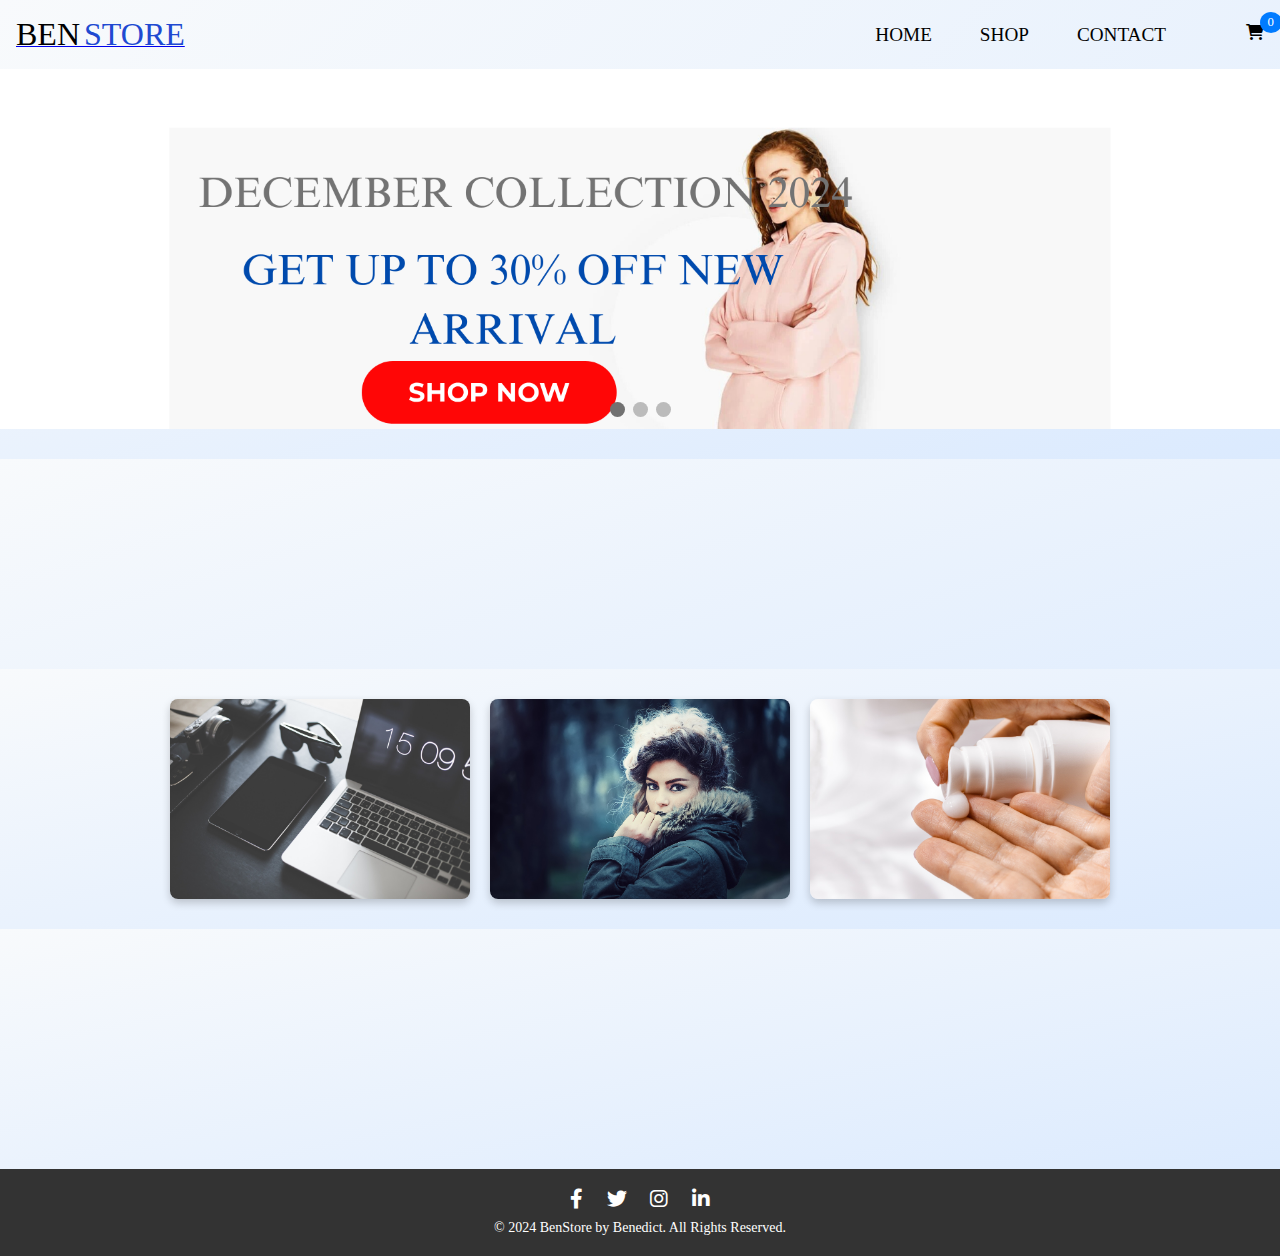
<file: index.html>
<html lang="en">
<head>
  <meta charset="UTF-8">
  <meta name="viewport" content="width=device-width, initial-scale=1.0">
  <title>BEN STORE</title>
  <link rel="stylesheet" href="styles.css">
  <base href="Frontend_TMA">
</head>
<body>
    <div id="navbar-container"></div>
    <iframe src="slideshow.html" width="100%" height="600px" style="border:none;"></iframe>
    <iframe src="cards.html" width="100%" height="500px" style="border:none;"></iframe>
    <script src="index.js"></script>
    <div id="footer-container"></div>
</body>
</html>
</file>
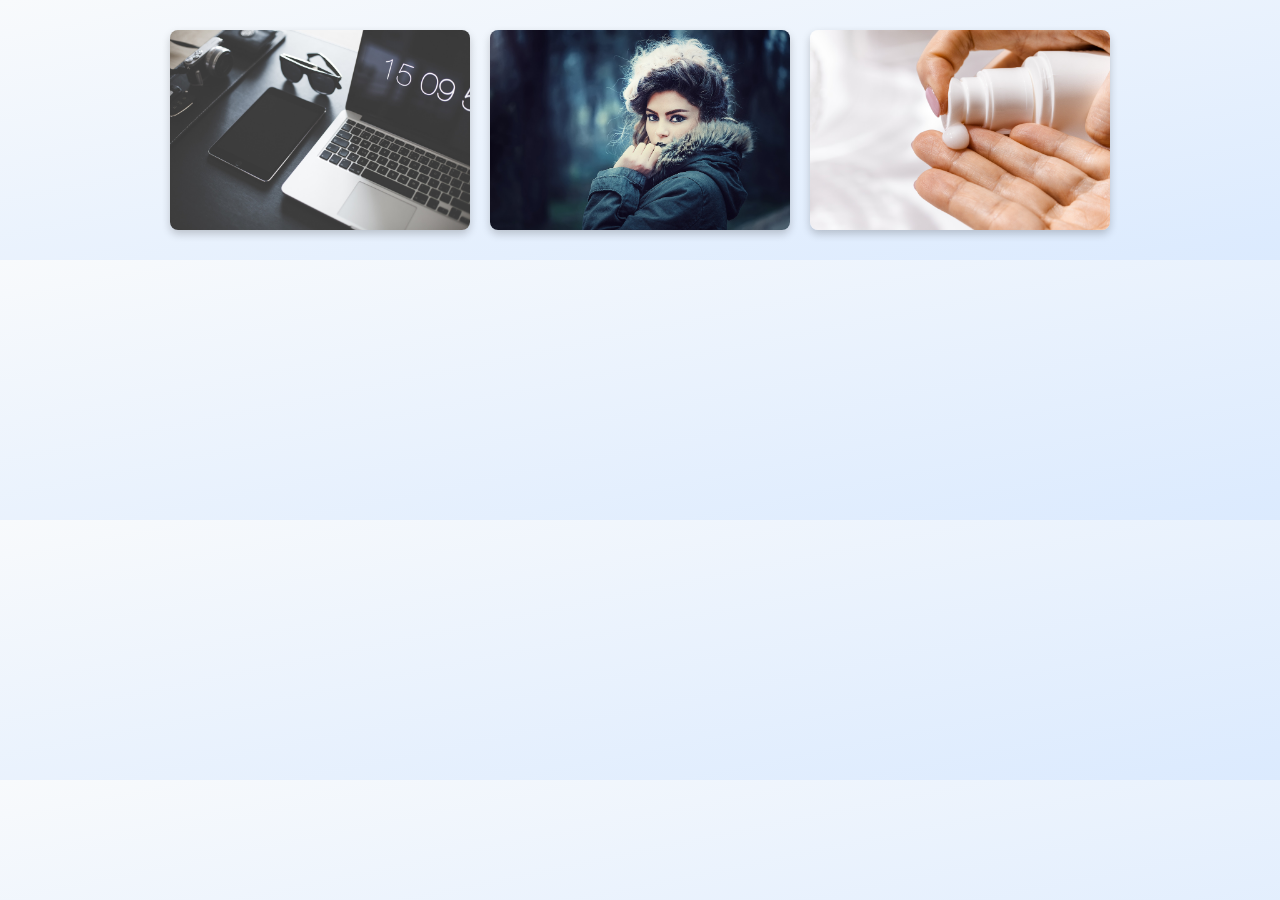
<file: cards.html>
<!DOCTYPE html>
<html lang="en">
<head>
  <meta charset="UTF-8">
  <meta name="viewport" content="width=device-width, initial-scale=1.0">
  <title>Cards</title>
  <link rel="stylesheet" href="styles.css">
</head>
<body>

  <div class="card-container">
    <div class="card">
      <div class="card-image">
        <img src="./assets/images/electronic.jpg" alt="Image 1">
        <div class="overlay">
          <div class="text">Electronic</div>
        </div>
      </div>
    </div>
    <div class="card">
      <div class="card-image">
        <img src="./assets/images/fashion.jpg" alt="Image 2">
        <div class="overlay">
          <div class="text">Fashion</div>
        </div>
      </div>
    </div>
    <div class="card">
      <div class="card-image">
        <img src="./assets/images/health.jpg" alt="Image 3">
        <div class="overlay">
          <div class="text">Health</div>
        </div>
      </div>
    </div>
  </div>

</body>
</html>
</file>
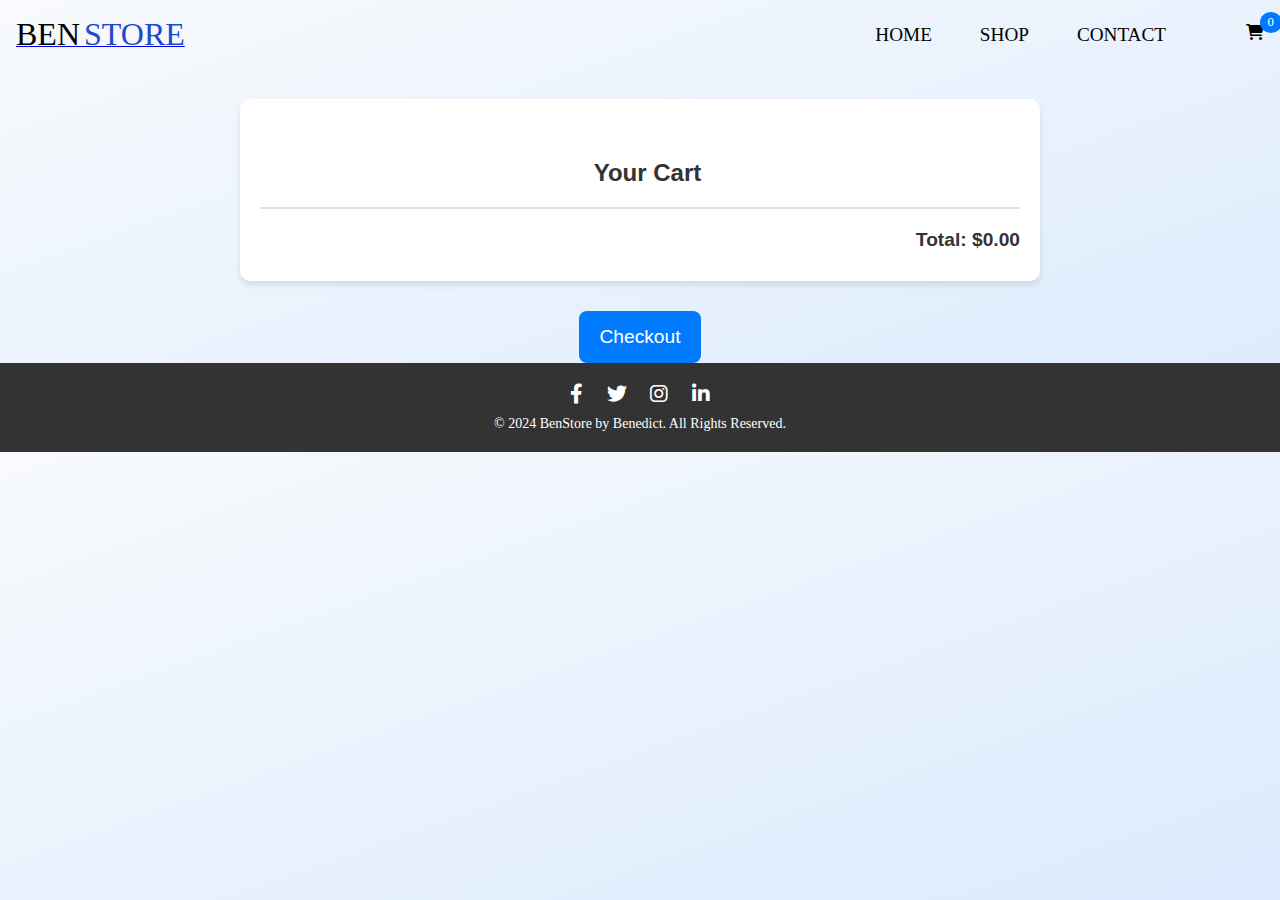
<file: cart.html>
<!DOCTYPE html>
<html lang="en">
<head>
    <meta charset="UTF-8">
    <meta name="viewport" content="width=device-width, initial-scale=1.0">
    <title>Cart</title>
</head>
<body>
    <div id="navbar-container"></div>
    <div id="cart">
        <h2>Your Cart</h2>
        <ul id="cart-items"></ul>
        <p><span id="total-price">0</span></p>
      </div>

      <div class="checkout-button" style="display: flex; align-items: center; justify-content: center;">
        <a href="checkout.html"><button>Checkout</button></a>
      </div>

    <div id="footer-container"></div>
    <script src="cart.js"></script>
    <script src="index.js"></script>
</body>
</html>
</file>
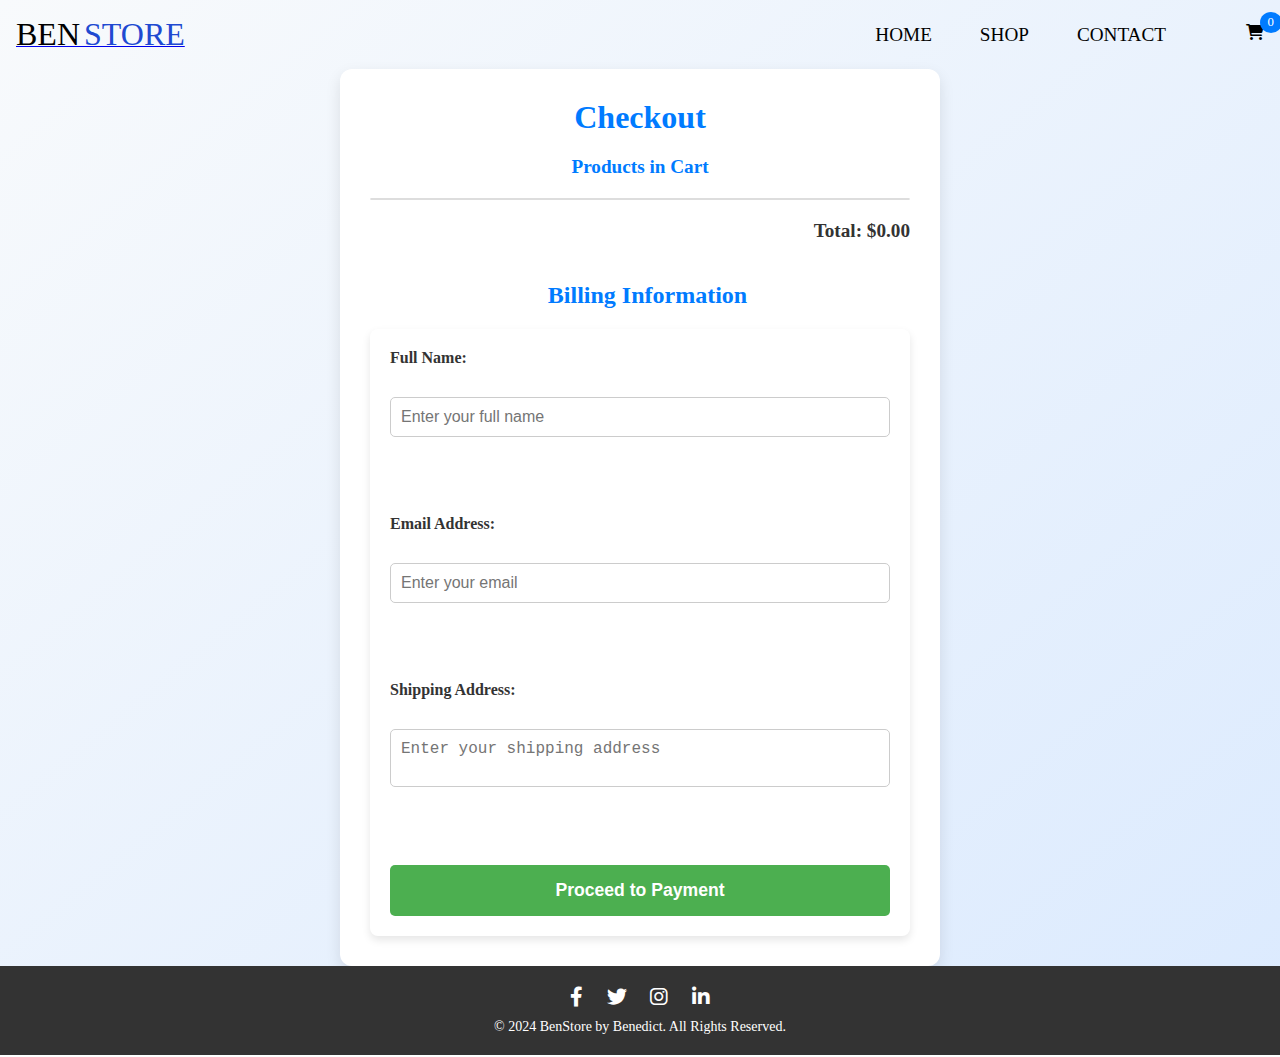
<file: checkout.html>
<!DOCTYPE html>
<html lang="en">
<head>
    <meta charset="UTF-8">
    <meta name="viewport" content="width=device-width, initial-scale=1.0">
    <title>Checkout</title>
    <link rel="stylesheet" href="styles.css">
</head>
<body>
    <div id="navbar-container"></div>
    <div class="checkout-container">

   

    <h1>Checkout</h1>
        <h4>Products in Cart</h4>
    <!-- Cart items list -->
    <ul id="cart-items"></ul>

    <!-- Total price -->
    <p id="total-price">Total: $0</p>

    <!-- Checkout Form -->
    <h2>Billing Information</h2>
    <form id="checkout-form">
        <label for="name">Full Name:</label>
        <input type="text" id="name" name="name" required placeholder="Enter your full name">
        <br>

        <label for="email">Email Address:</label>
        <input type="email" id="email" name="email" required placeholder="Enter your email">
        <br>

        <label for="address">Shipping Address:</label>
        <textarea id="address" name="address" required placeholder="Enter your shipping address"></textarea>
        <br>

        <button type="submit">Proceed to Payment</button>
    </form>
</div>
    <script>
        // Retrieve cart from localStorage
        const cart = JSON.parse(localStorage.getItem('cart')) || [];

        // Display cart items and calculate total price
        const cartItems = document.getElementById('cart-items');
        const totalPrice = document.getElementById('total-price');
        const checkoutForm = document.getElementById('checkout-form');

        let total = 0;

        // Loop through each item in the cart and display it
        cart.forEach(item => {
            const li = document.createElement('li');
            li.textContent = `${item.name} - $${item.price.toFixed(2)}`;
            cartItems.appendChild(li);
            total += item.price;
        });

        // Display the total price
        totalPrice.textContent = `Total: $${total.toFixed(2)}`;

        // Form validation and submission
        checkoutForm.addEventListener('submit', (event) => {
            event.preventDefault();  // Prevent form from submitting

            // Get form values
            const name = document.getElementById('name').value.trim();
            const email = document.getElementById('email').value.trim();
            const address = document.getElementById('address').value.trim();

            // Simple validation
            if (!name || !email || !address) {
                alert("Please fill in all fields.");
                return;
            }

            // Additional email validation (optional)
            const emailRegex = /^[^\s@]+@[^\s@]+\.[^\s@]+$/;
            if (!emailRegex.test(email)) {
                alert("Please enter a valid email address.");
                return;
            }

            // If everything is valid, proceed (this could be the step to handle payment)
            alert("Proceeding to payment...");
            // Optionally, you can redirect the user to a payment page here:
            // window.location.href = "payment-page.html";
        });
    </script>
        <div id="footer-container"></div>
        <script src="index.js" ></script>
</body>
</html>
</file>
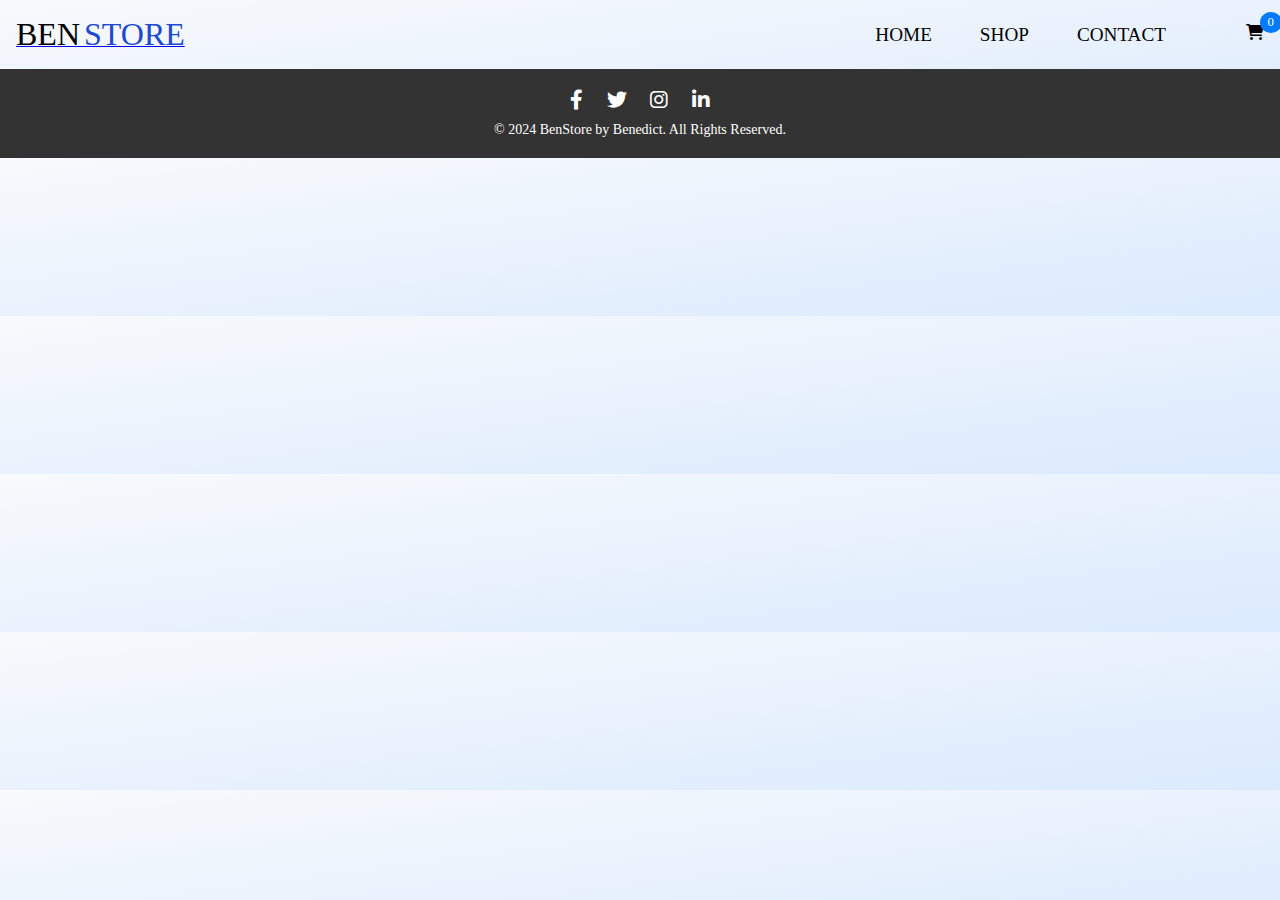
<file: contact.html>
<!DOCTYPE html>
<html lang="en">
<head>
    <meta charset="UTF-8">
    <meta name="viewport" content="width=device-width, initial-scale=1.0">
    <title>Contact</title>
  <link rel="stylesheet" href="styles.css">
</head>
<body>
    <div id="navbar-container"></div>
    <script src="index.js"></script>
    <div id="footer-container"></div>

</body>
</html>
</file>
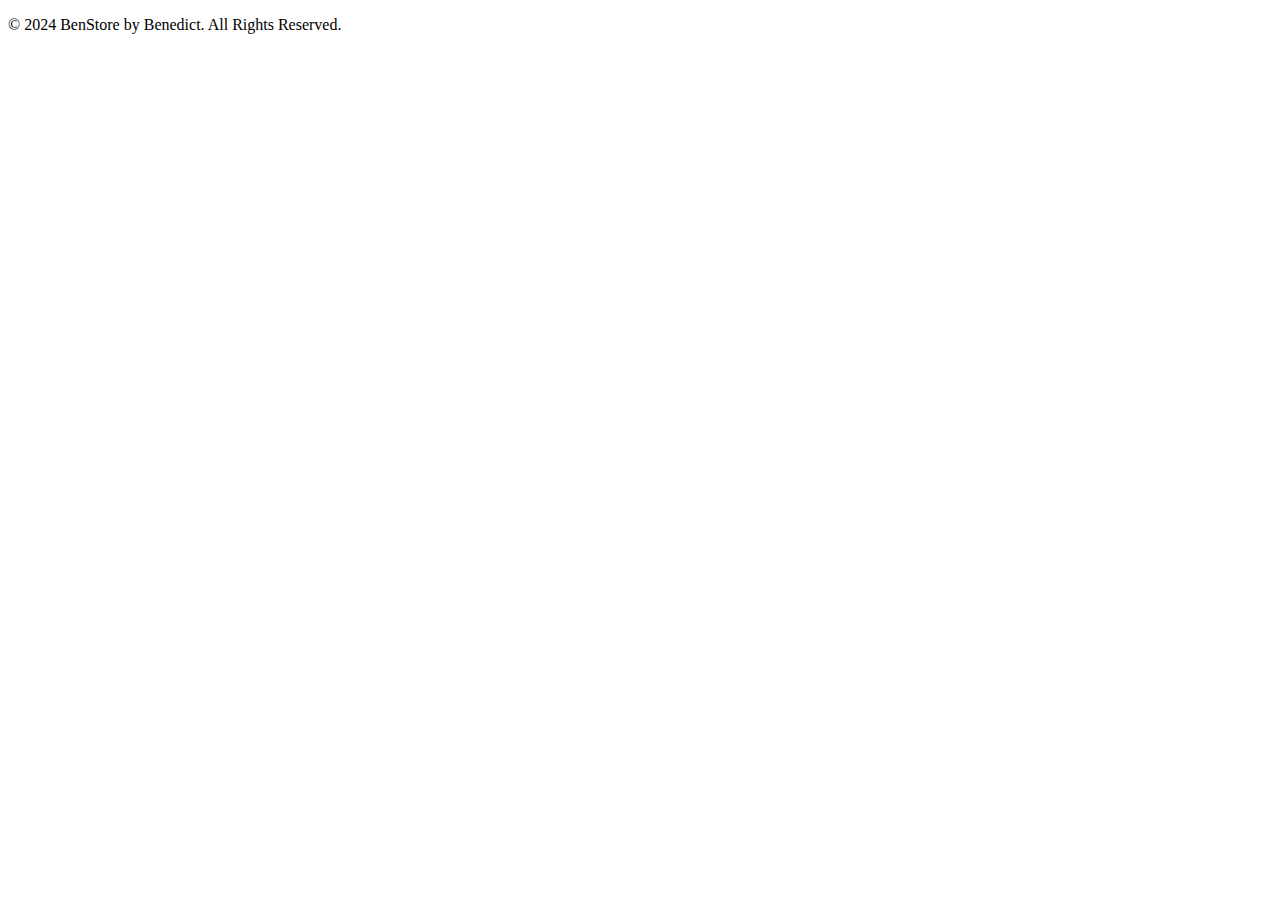
<file: footer.html>
<!DOCTYPE html>
<html lang="en">
<head>
    <meta charset="UTF-8">
    <meta name="viewport" content="width=device-width, initial-scale=1.0">
    <title>Footer</title>
</head>
<body>
    <!-- footer.html -->
<footer>
    <div class="footer-container">
      <div class="social-media">
        <a href="https://facebook.com" target="_blank" class="social-icon"><i class="fab fa-facebook-f"></i></a>
        <a href="https://twitter.com" target="_blank" class="social-icon"><i class="fab fa-twitter"></i></a>
        <a href="https://instagram.com" target="_blank" class="social-icon"><i class="fab fa-instagram"></i></a>
        <a href="https://linkedin.com" target="_blank" class="social-icon"><i class="fab fa-linkedin-in"></i></a>
      </div>
      <p>&copy; 2024 BenStore by Benedict. All Rights Reserved.</p>
    </div>
  </footer>
  
</body>
</html>
</file>
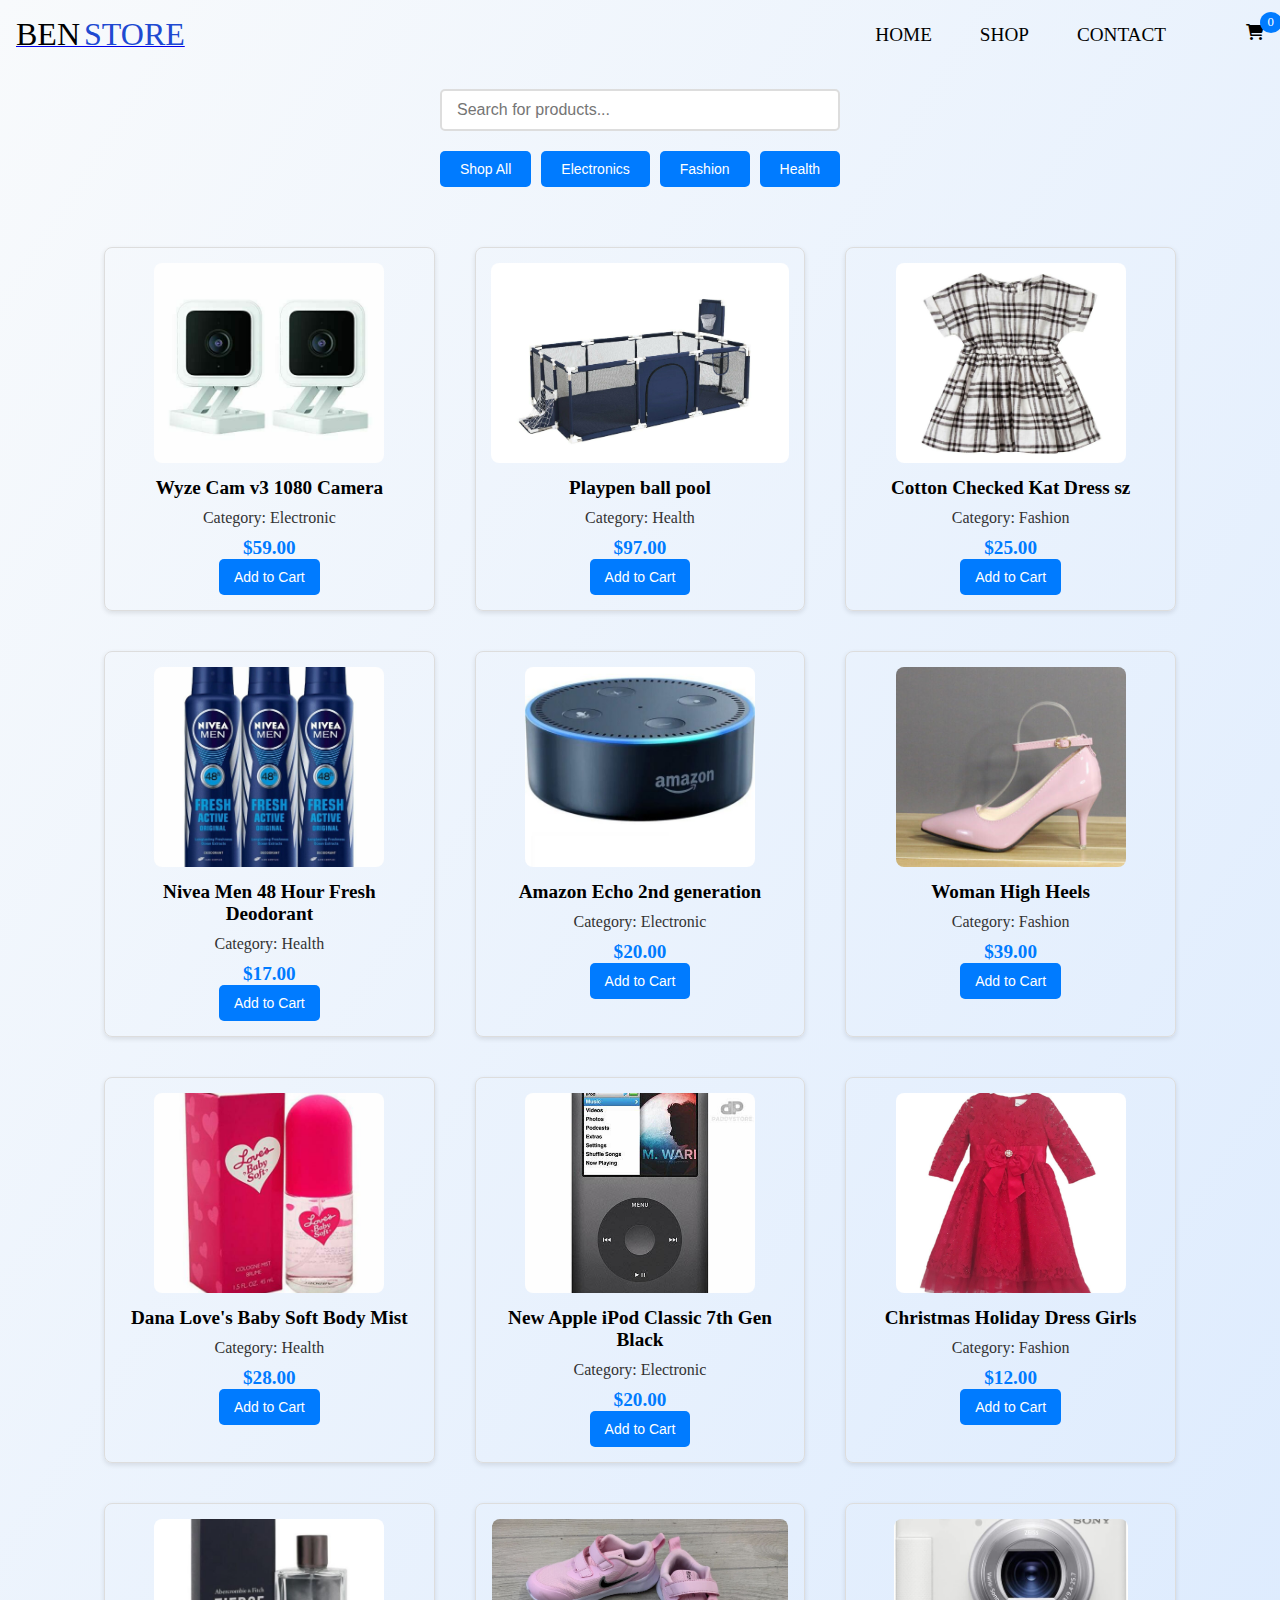
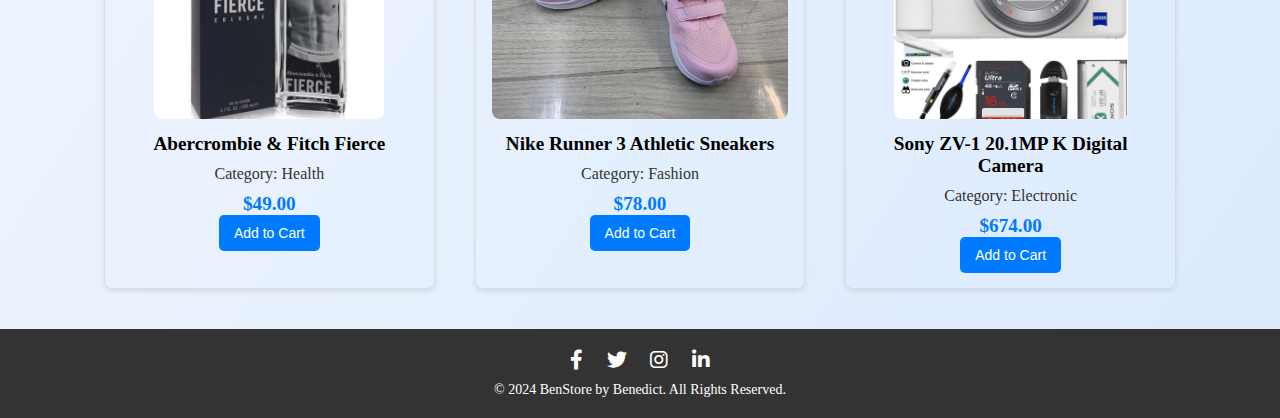
<file: shop.html>
<!DOCTYPE html>
<html lang="en">
<head>
    <meta charset="UTF-8">
    <meta name="viewport" content="width=device-width, initial-scale=1.0">
    <title>Shop</title>
    <link rel="stylesheet" href="styles.css">
</head>
<body>
    <div id="navbar-container"></div>
        <!-- Search bar -->
        <div class="search-container">
            <input
                type="text"
                id="search-box"
                placeholder="Search for products..."
            />
        </div>

        <!-- Category Buttons -->
    <div class="category-buttons">
        <button class="filter-btn" data-category="All">Shop All</button>
        <button class="filter-btn" data-category="Electronic">Electronics</button>
        <button class="filter-btn" data-category="Fashion">Fashion</button>
        <button class="filter-btn" data-category="Health">Health</button>
    </div>
    
    <div class="shop-container">
        <div class="product-grid" id="product-grid"></div>
    </div>

    <!-- <div id="cart">
        <h2>Your Cart</h2>
        <ul id="cart-items"></ul>
        <p>Total: $<span id="total-price">0</span></p>
      </div> -->
    <div id="footer-container"></div>
    <script src="shop.js" ></script>
    <script src="index.js" ></script>
</body>
</html>
</file>
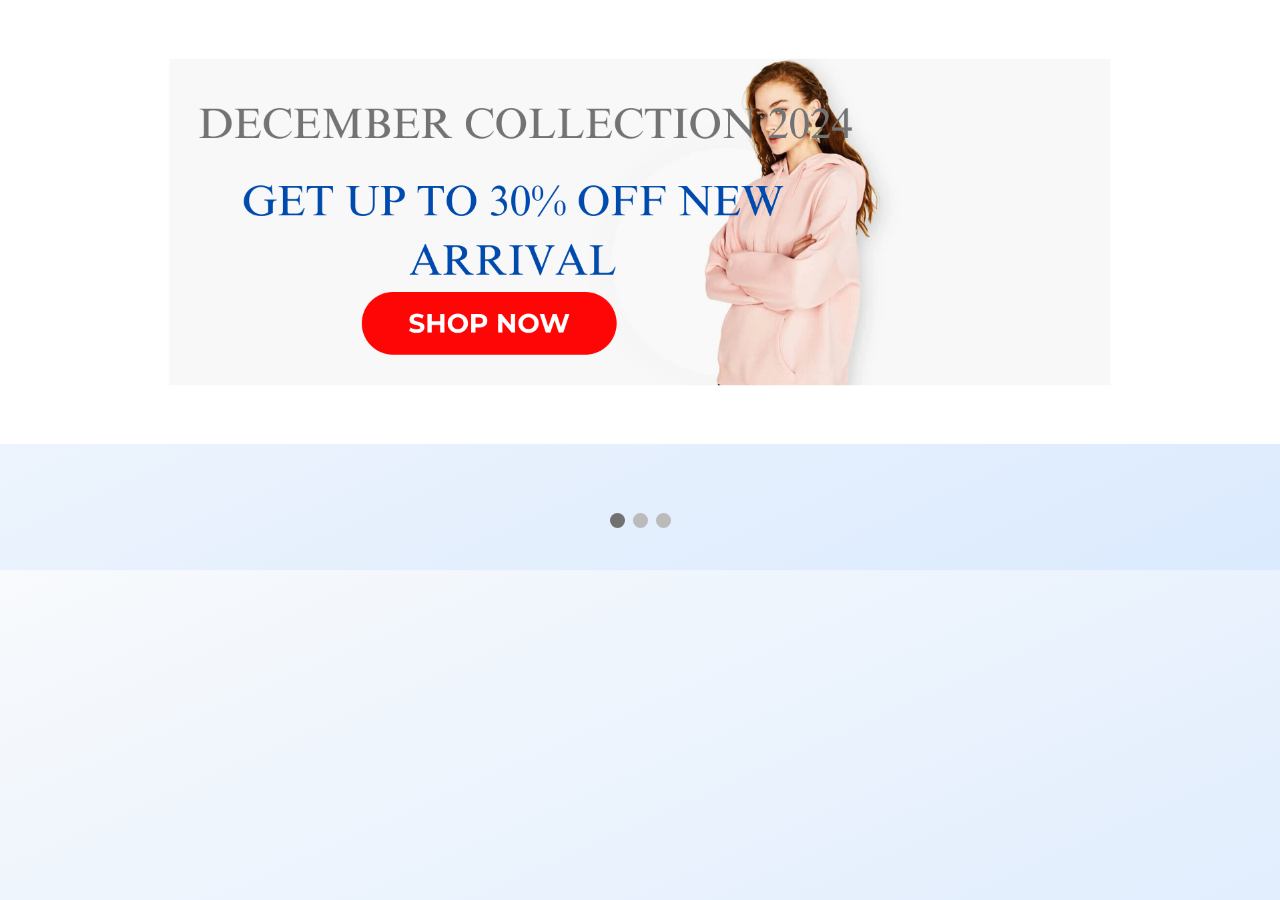
<file: slideshow.html>
<!DOCTYPE html>
<html lang="en">
<head>
  <meta charset="UTF-8">
  <meta name="viewport" content="width=device-width, initial-scale=1.0">
  <title>Responsive Slideshow</title>
  <link rel="stylesheet" href="styles.css">
</head>
<body>
  <div class="slideshow-container">
    <!-- Slides -->
    <div class="mySlides fade">
      <img src="./assets/images/girl_banner.png" alt="Slide 1" class="slide-image">
    </div>
    <div class="mySlides fade">
      <img src="./assets/images/girl_bannercover.png" alt="Slide 2" class="slide-image">
    </div>
    <div class="mySlides fade">
      <img src="./assets/images/girl_bannersits.png" alt="Slide 3" class="slide-image">
    </div>
    <!-- Navigation dots -->
    <div class="dot-container">
      <span class="dot"></span>
      <span class="dot"></span>
      <span class="dot"></span>
    </div>
  </div>

  <script src="index.js"></script>
</body>
</html>
</file>
<file: styles.css>
/* General header styles */
*{
  box-sizing: border-box;
  margin: 0;
  padding: 0;
}

body{
  overflow-x: hidden;

}

.header {
  display: flex;
  justify-content: space-between;
  align-items: center;
  padding: 1rem;
    
  overflow: visible;  
  box-sizing: border-box; /
  }
  
  /* Desktop Header */
  .desktop-header {
    display: flex;
    justify-content: space-between;
    align-items: center;
  }
  
  .desktop-nav {
    display: flex;
    gap: 5rem;
  }

  .nav-links{
    font-size: larger;
    gap: 3rem;
    display: flex;
  }
  .nav-link{
    color: black;
text-decoration: none;
  }
  .nav-link:hover{
    color: tomato;

  }
  .cart {
    position: relative;
  
  }
  
  .cart-badge {
    position: absolute;
    top: -12px; 
    right: -18px; 
    background-color: #007bff;
    color: white;
    border-radius: 50%;
    padding: 0.2rem 0.5rem;
    font-size: 0.8rem;
  }
  
  /* Mobile Header */
  .mobile-header {
    display: none; 
    justify-content: space-between;
    align-items: center;
    position: relative;
  }
  
  .mobile-logo {
    font-size: 1.5rem;
    font-weight: bold;
  }
  
  .mobile-menu {
    display: flex;
    align-items: center;
    gap: 1rem;
  }
  
  .mobile-cart {
    position: relative;
  }
  
  .menu-toggle {
    background: none;
    border: none;
    font-size: 1.5rem;
    cursor: pointer;
    color: rgb(90, 99, 233);
  }
  
  /* Menu Modal (Initially Hidden) */
/* Default State - Menu Hidden */
.menu-modal {
  display: none; 
  position: absolute;
  top: 60px; 
  right: 0;
  background-color: white;
  border-radius: 8px;
  box-shadow: 0 4px 8px rgba(0, 0, 0, 0.1);
  width: 200px;
  z-index: 1000;
  overflow: hidden;
}

/* Show Menu When Active */
.menu-modal.active {
  display: block; 
}

/* Hidden Class */
.hidden {
  display: none;
}

/* Menu Item Styling */
.menu-modal a {
  display: block;
  padding: 15px;
  text-decoration: none;
  color: #333;
  font-size: 1rem;
  border-bottom: 1px solid #ddd;
}

.menu-modal a:hover {
  background-color: #f0f0f0;
}

/* Slide Show */
  .slideshow-container {
    position: relative;
  max-width: 100%;
  height: 60vh; 
  margin-bottom: 30px; 
  overflow: hidden;  
  }
  
  .mySlides {
    display: none;
  }
  
  .slide-image {
    width: 100%;
    height: auto;
  }
  
  .dot-container {
    text-align: center;
    position: absolute;
    bottom: 8px;
    left: 0;
    right: 0;
    z-index: 1;
  }
  
  .dot {
    height: 15px;
    width: 15px;
    margin: 0 2px;
    background-color: #bbb;
    border-radius: 50%;
    display: inline-block;
    transition: background-color 0.6s ease;
  }
  
  .active {
    background-color: #717171;
  }

  /* Search bar */
  /* Search Container */
.search-container {
  display: flex;
  justify-content: center;
  margin: 20px 0;
  padding: 0 20px;
}

/* Search Box */
#search-box {
  width: 100%;
  max-width: 400px;
  padding: 10px 15px;
  font-size: 16px;
  border: 2px solid #ddd;
  border-radius: 5px;
  outline: none;
  transition: border-color 0.3s ease-in-out;
}

/* Focus Effect */
#search-box:focus {
  border-color: #007bff;
  box-shadow: 0 0 5px rgba(0, 123, 255, 0.5);
}


/* Button Styling */
.add-to-cart {
  background-color: #007bff;
  color: white;
  padding: 10px 15px;
  border: none;
  border-radius: 5px;
  font-size: 14px;
  cursor: pointer;
  display: flex;
  align-items: center;
  justify-content: center;
  transition: background-color 0.3s ease-in-out;
}

.add-to-cart:hover {
  background-color: #0056b3;
}


  /* Card */
  /* Card Container */
  .card-container {
    display: flex;
  flex-wrap: wrap;
  justify-content: center;
  align-items: center;
  padding: 20px;
  width: 100%;
  max-width: 1200px;                
  margin: 0 auto;
  }


/* Individual Card */

.card {
  width: 100%;
  max-width: 300px;                
  margin: 10px;                    
  position: relative;
  border-radius: 8px;
  overflow: hidden;
  box-shadow: 0 4px 8px rgba(0, 0, 0, 0.2);
  transition: transform 0.3s ease-in-out;
  cursor: pointer;
}


.card:hover {
  transform: scale(1.05);
}

/* Image inside the Card */
.card-image {
  position: relative;
  display: flex;
  justify-content: center;
  align-items: center;
  width: 100%;
}

.card-image img {
  width: 100%;
  height: 200px;              
  object-fit: cover;           /* Ensures image covers the area without distortion */
}

/* Overlay */
.overlay {
  position: absolute;
  top: 0;
  bottom: 0;
  left: 0;
  right: 0;
  background-color: rgba(0, 0, 0, 0.5);
  opacity: 0;
  display: flex;
  justify-content: center;
  align-items: center;
  transition: opacity 0.3s ease-in-out;
}

.card:hover .overlay {
  opacity: 1;
}

/* Overlay Text */
.text {
  color: white;
  font-size: 20px;
  font-weight: bold;
  text-align: center;
  padding: 10px;
}


  /* Footer */
  footer {
    background-color: #333;
    color: white;
    padding: 20px;
    text-align: center;
    font-size: 14px;
  }
  
  .social-media {
    margin-bottom: 10px;
  }
  
  .social-icon {
    color: white;
    font-size: 20px;
    margin: 0 10px;
    text-decoration: none;
  }
  
  .social-icon:hover {
    color: tomato;
  }
  
  footer .footer-container {
    max-width: 1200px;
    margin: 0 auto;
  }
  
  footer p {
    margin-top: 10px;
  }
/* Shop */
  .shop-container {
    width: 90%;
    max-width: 1200px;
    margin: 0 auto;
    padding: 20px;
  }
  
  .product-grid {
    display: grid;
    grid-template-columns: repeat(3, 1fr);
    gap: 20px;
    padding: 10px;
  }
  
  .product-card {
    display: flex;
    flex-direction: column;
    align-items: center; /* Center elements horizontally */
    text-align: center; /* Center text within the card */
    padding: 15px;
    border: 1px solid #ddd;
    border-radius: 8px;
    box-shadow: 0 2px 5px rgba(0, 0, 0, 0.1);
    margin: 10px;
  }
  
  .product-card img {
    width: 100%;
    height: 200px;
    object-fit: cover;
    border-radius: 8px;
  }
  
  .product-card h3 {
    font-size: 1.2rem;
    margin: 10px 0;
  }
  
  .product-card p {
    font-size: 1rem;
    color: #333;
  }
  
  .product-card .price {
    font-size: 1.2rem;
    font-weight: bold;
    color: #007BFF;
    margin-top: 10px;
  }
  
  .product-card:hover {
    transform: translateY(-10px);
  }
  
  .category-buttons {
    display: flex;
    justify-content: center;
    gap: 10px;
    margin: 20px 0;
}

.filter-btn {
    background-color: #007bff;
    color: white;
    padding: 10px 20px;
    border: none;
    border-radius: 5px;
    cursor: pointer;
    font-size: 14px;
    transition: background-color 0.3s ease-in-out;
}

.filter-btn:hover {
    background-color: #0056b3;
}


/* Container for the whole page */
#cart {
  background-color: #fff;
  border-radius: 10px;
  box-shadow: 0 4px 6px rgba(0, 0, 0, 0.1);
  padding: 20px;
  margin: 30px auto;
  max-width: 800px;
  font-family: Arial, sans-serif;
}

/* Cart Header */
#cart h2 {
  text-align: center;
  font-size: 24px;
  margin-bottom: 20px;
  color: #333;
  font-weight: 700;
}

/* Cart Item List */
#cart-items {
  list-style-type: none;
  padding-left: 0;
}

#cart-items li {
  background-color: #f9f9f9;
  padding: 15px;
  margin-bottom: 10px;
  border-radius: 8px;
  box-shadow: 0 2px 4px rgba(0, 0, 0, 0.1);
  display: flex;
  justify-content: space-between;
  align-items: center;
}

/* Cart Item Remove Button */
#cart-items li button {
  background-color: #e74c3c;
  color: white;
  border: none;
  padding: 5px 10px;
  border-radius: 5px;
  cursor: pointer;
}

#cart-items li button:hover {
  background-color: #c0392b;
}

/* Total Price */
#total-price {
  font-size: 22px;
  font-weight: 600;
  color: #2c3e50;
  margin-top: 20px;
  display: block;
  text-align: right;
  margin-bottom: 20px;
}


/* Cart Item Styling */
.cart-item {
  display: flex;
  align-items: center;
  background-color: #f9f9f9;
  padding: 15px;
  margin-bottom: 10px;
  border-radius: 8px;
  box-shadow: 0 2px 4px rgba(0, 0, 0, 0.1);
}

/* Container for image and details */
.cart-item-content {
  display: flex;
  align-items: center;
  flex: 1;
}

/* Styling the image */
.cart-item-image {
  width: 80px; /* Fixed width for image */
  height: auto; /* Maintain aspect ratio */
  margin-right: 15px;
  border-radius: 5px;
  object-fit: cover; /* Ensures image covers the space without distortion */
}

/* Details (product name and price) */
.cart-item-details p {
  margin: 0;
  padding: 0;
}

.cart-item-details p:first-child {
  font-weight: bold;
}

/* Remove button styling */
.remove-btn {
  background-color: #e74c3c;
  color: white;
  border: none;
  padding: 5px 10px;
  border-radius: 5px;
  cursor: pointer;
}

.remove-btn:hover {
  background-color: #c0392b;
}

/* Total price styling */
#total-price {
  font-size: 22px;
  font-weight: 600;
  color: #2c3e50;
  margin-top: 20px;
  text-align: right;
}

/*  styling for the product detail page */
/* Product Detail Page Layout */
.product-detail-container {
  display: flex;
  justify-content: center;
  align-items: center;
  padding: 40px;
  background-color: #f9f9f9;
}

.product-detail {
  display: flex;
  flex-direction: row;
  justify-content: center;
  align-items: flex-start;
  background-color: #fff;
  padding: 20px;
  border-radius: 10px;
  box-shadow: 0 4px 8px rgba(0, 0, 0, 0.1);
  max-width: 1200px;
  width: 100%;
}

.product-image {
  max-width: 400px;
  width: 100%;
  border-radius: 8px;
  margin-right: 30px;
}

.product-info {
  max-width: 500px;
  flex: 1;
  display: flex;
  flex-direction: column;
  align-items: flex-start;
}

.product-info h2 {
  font-size: 2rem;
  margin-bottom: 20px;
  color: #333;
}

.product-info p {
  font-size: 1.2rem;
  margin-bottom: 20px;
  color: #555;
}

.product-info #product-price {
  font-size: 1.5rem;
  color: #333;
  font-weight: bold;
  margin-bottom: 20px;
}

.product-info #product-category {
  font-size: 1rem;
  color: #888;
  margin-bottom: 30px;
}

#add-to-cart-btn {
  background-color: #2c8ef5;
  color: #fff;
  padding: 15px 30px;
  font-size: 1.1rem;
  font-weight: bold;
  border: none;
  border-radius: 5px;
  cursor: pointer;
  transition: background-color 0.3s ease;
}

#add-to-cart-btn:hover {
  background-color: #2a75c1;
}

/* Checkout page styles */


h1 {
  text-align: center;
  color: #333;
}

ul#cart-items {
  list-style-type: none;
  padding: 0;
}

ul#cart-items li {
  margin: 10px 0;
  font-size: 1.1rem;
  color: #555;
}

#total-price {
  font-size: 1.2rem;
  font-weight: bold;
  color: #333;
  margin-top: 20px;
}

h2 {
  margin-top: 40px;
  font-size: 1.6rem;
  color: #333;
  margin-left: 15px;
}

form {
  background-color: #fff;
  padding: 20px;
  border-radius: 8px;
  box-shadow: 0 4px 8px rgba(0, 0, 0, 0.1);
  max-width: 600px;
  margin: 0 auto;
}

form label {
  display: block;
  margin-bottom: 10px;
  font-weight: bold;
  color: #333;
}

form input,
form textarea {
  width: 100%;
  padding: 10px;
  margin-bottom: 20px;
  border-radius: 5px;
  border: 1px solid #ccc;
  font-size: 1rem;
}

form button {
  background-color: #4CAF50;
  color: white;
  padding: 15px 20px;
  font-size: 1.1rem;
  font-weight: bold;
  border: none;
  border-radius: 5px;
  cursor: pointer;
  transition: background-color 0.3s;
}

form button:hover {
  background-color: #45a049;
}

button {
  background-color: rgb(32, 73, 209);
  color: white;
  padding: 10px 20px;
  border: none;
  border-radius: 5px;
  cursor: pointer;
}

button:hover {
  background-color: rgb(26, 58, 155);
}


/* Background for the Page */
body {
  background: linear-gradient(to bottom right, #f8fafc, #dbeafe); /* Light gradient background */
  
  
}

/* Checkout Container */
.checkout-container {
  width: 100%;
  max-width: 600px;
  background-color: #ffffff; /* White background */
  border-radius: 12px; /* Rounded corners */
  box-shadow: 0 6px 15px rgba(0, 0, 0, 0.1); /* Subtle shadow */
  padding: 30px;
  margin: auto;
}


.confirmation-message {
  position: fixed;
  top: 20px;
  left: 50%;
  transform: translateX(-50%);
  background-color: #28a745;
  color: white;
  padding: 10px 20px;
  border-radius: 5px;
  font-size: 16px;
  z-index: 1000;
  display: none;
  animation: fadeIn 0.5s, fadeOut 2s 2s;
}

@keyframes fadeIn {
  0% { opacity: 0; }
  100% { opacity: 1; }
}

@keyframes fadeOut {
  0% { opacity: 1; }
  100% { opacity: 0; }
}


/* Headings */
.checkout-container h1,
.checkout-container h2,
.checkout-container h4 {
  text-align: center;
  margin-bottom: 20px;
  color: #007bff;

}

.checkout-container h1 {
  font-size: 2rem;
}

.checkout-container h2 {
  font-size: 1.5rem;
}

.checkout-container h4 {
  font-size: 1.2rem;
  color: #007bff;
}

/* Cart Items List */
#cart-items {
  list-style-type: none;
  margin: 20px 0;
  padding: 0;
  border: 1px solid #ddd;
  border-radius: 8px;
  background-color: #f9f9f9;
}

#cart-items li {
  padding: 10px 15px;
  border-bottom: 1px solid #ddd;
}

#cart-items li:last-child {
  border-bottom: none;
}

/* Total Price */
#total-price {
  font-size: 1.2rem;
  font-weight: bold;
  text-align: right;
  margin: 10px 0;
  color: #333;
}

/* Form Styling */
#checkout-form {
  display: flex;
  flex-direction: column;
  gap: 20px;
}

.form-group {
  display: flex;
  flex-direction: column;
}

.form-group label {
  margin-bottom: 5px;
  font-size: 1rem;
  color: #555;
}

.form-group input,
.form-group textarea {
  padding: 10px 15px;
  font-size: 1rem;
  border: 1px solid #ddd;
  border-radius: 8px;
  outline: none;
  transition: border-color 0.3s ease, box-shadow 0.3s ease;
}

.form-group input:focus,
.form-group textarea:focus {
  border-color: #007bff;
  box-shadow: 0 0 5px rgba(0, 123, 255, 0.5);
}

textarea {
  resize: none; /* Disable resizing */
}

/* Submit Button */
button {
  background-color: #007bff;
  color: white;
  font-size: 1.2rem;
  padding: 15px 20px;
  border: none;
  border-radius: 8px;
  cursor: pointer;
  transition: background-color 0.3s ease, transform 0.2s ease;
}

button:hover {
  background-color: #0056b3;
  transform: translateY(-2px);
}

button:active {
  transform: translateY(0);
}

/* Responsive Design */
@media (max-width: 768px) {
  .checkout-container {
    padding: 20px;
  }

  button {
    font-size: 1rem;
    padding: 12px;
  }
}

@media screen and (max-width: 768px) {
  /* For tablets and medium screens: 2 columns layout */
  .card-container {
    gap: 15px;
  }

  .card {
    width: calc(50% - 15px); /* Two cards per row */
  }

  /* Slide show height adjustment */

}

@media screen and (max-width: 480px) {
  /* For mobile devices: 1 card per row */
  .card-container {
    gap: 10px;
  }

  .card {
    width: 100%; /* Take up the full width of the container */
  }

  /* Slide show height adjustment */
  
}
/* Responsive Styles */
@media screen and (max-width: 768px) {
  #cart {
      padding: 15px;
      margin: 15px;
  }

  #cart h2 {
      font-size: 20px;
  }

  #cart-items li {
      flex-direction: column;
      align-items: flex-start;
      padding: 10px;
  }

  #cart-items li button {
      margin-top: 10px;
  }

  #total-price {
      font-size: 18px;
      text-align: left;
  }
}

@media screen and (max-width: 480px) {
  #cart {
      padding: 10px;
      margin: 10px;
  }

  #cart h2 {
      font-size: 18px;
  }

  #cart-items li {
      flex-direction: column;
      align-items: flex-start;
      padding: 8px;
  }

  #cart-items li button {
      width: 100%;
  }

  #total-price {
      font-size: 16px;
      text-align: left;
  }
}



/* Mobile and tablet responsiveness */
@media screen and (max-width: 768px) {
  .cart-item {
      flex-direction: column;
      align-items: flex-start;
  }

  .cart-item-content {
      width: 100%; /* Ensure the content takes full width on smaller screens */
      flex-direction: column;
      align-items: flex-start;
  }

  .cart-item-image {
      width: 60px; /* Make the image smaller on mobile */
      height: 60px; /* Set fixed height for mobile devices */
  }

  .remove-btn {
      margin-top: 10px;
  }

  #total-price {
      font-size: 18px;
      text-align: left;
  }
}

@media screen and (max-width: 480px) {
  .cart-item-image {
      width: 50px; /* Smaller image for very small screens */
      height: 50px; /* Keep the height fixed for small screens */
  }

  .remove-btn {
      width: 100%;
      margin-top: 10px;
  }

  #total-price {
      font-size: 16px;
      text-align: left;
  }
}

 
  @media (max-width: 768px) {
    .product-grid {
      grid-template-columns: repeat(2, 1fr);
    }
  }
  
  @media (max-width: 480px) {
    .product-grid {
      grid-template-columns: 1fr;
    }
  }
  
  /* Responsive Footer */
  @media (max-width: 600px) {
    .footer-container {
      padding: 10px;
    }
  
    .social-icon {
      font-size: 18px;
    }
  }
  @media (max-width: 768px) {
    .product-detail {
        flex-direction: column;
        align-items: center;
    }
  
    .product-image {
        max-width: 100%;
        margin-bottom: 20px;
    }
  
    .product-info {
        text-align: center;
        max-width: 100%;
    }
  
    #add-to-cart-btn {
        width: 100%;
    }
  }
    
  /* Responsive Design */
  @media (max-width: 785px) {
    .card-container {
        flex-direction: column; /* Stack cards vertically */
        gap: 10px; /* Adjust spacing for smaller screens */
        padding: 10px;
    }

    .card {
        width: fit-content; /* Cards take full width of the container */
        height: 30vh;
        margin: 0 auto;
    }
}

  
  @media screen and (max-width: 600px) {
    .slide-image {
      height: 200px;
      object-fit: cover;
    }
  }
  /* Responsive Media Query */
  @media screen and (max-width: 768px) {
    .desktop-header {
      display: none; /* Hide desktop header on small screens */
    }
    .mobile-header {
      display: flex; /* Show mobile header on small screens */
    }
  }
</file>
